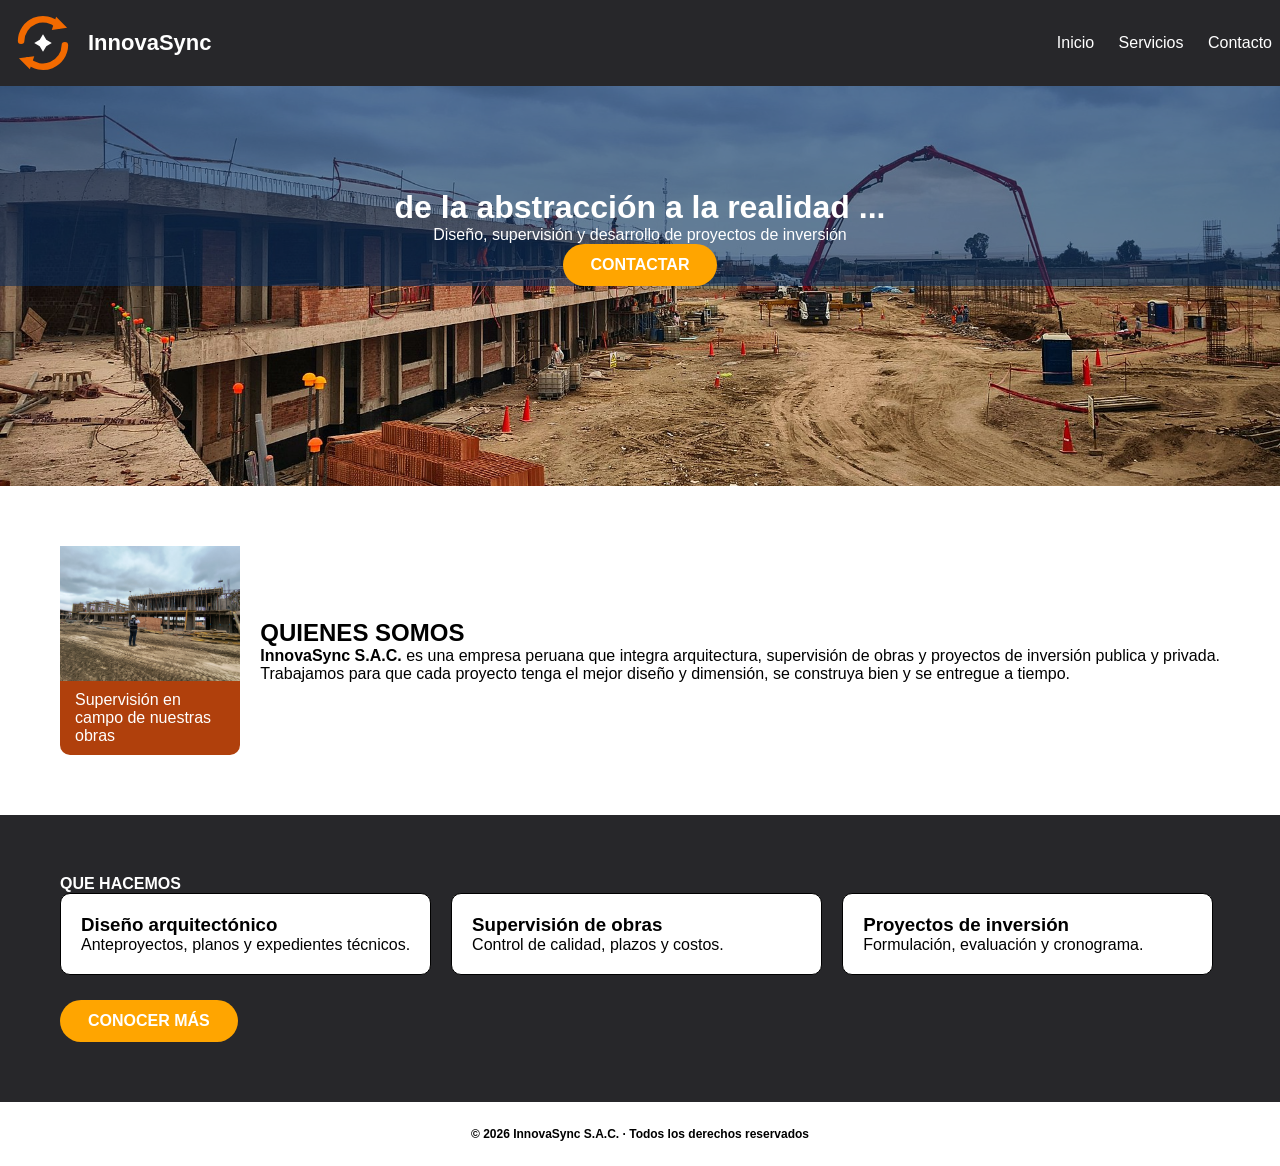
<file: index.html>
<!DOCTYPE html>
<html lang="en">
<head>
    <meta charset="UTF-8">
    <meta name="viewport" content="width=device-width, initial-scale=1.0">
    <meta name="description" content="InnovaSync, Consultoria de Proyectos">
    <title>InnovaSync Ingeniería y más </title>
    <link rel="stylesheet" href="./css/styles.css">
</head>
<body>
    <header>
        <div class="barra">
            <span class="logo_name"><svg class="logo" viewBox="0 0 64 64">
                <path d="M12 30a20 20 0 0 1 34-14M52 34a20 20 0 0 1-34 14" fill="none" stroke="#F26A00" stroke-width="6" stroke-linecap="round"/>
                <path d="M44 8l10 10-14 2zM20 56L10 46l14-2z" fill="#F26A00"/>
                <path d="M32 24l3 5 5 3-5 3-3 5-3-5-5-3 5-3z" fill="#fff"/>
            </svg>InnovaSync</span>
            <nav class="nav">
                <a href="index.html">Inicio</a>
                <a href="servicios.html">Servicios</a>
                <a href="contacto.html">Contacto</a>
            </nav>
        </div>
    </header>
    
    <div class="portada">
        <img class="portada_img" src="./imagenes/banner-1920.jpg" alt="portada_principal">
        <div class="text_portada">
            <h1>de la abstracción a la realidad ...</h1>
            <p>Diseño, supervisión y desarrollo de proyectos de inversión</p>
            <p><a class="boton" href="contacto.html">CONTACTAR</a></p>
        </div>
    </div>

    <main>
        <section class="seccion">
            <div class="contenedor col">
                <figure>
                    <img src="./imagenes/supervisor.jpg" alt="supervor_obra">
                    <figcaption>Supervisión en campo de nuestras obras</figcaption>
                </figure>
            </div>
            <div>
                <h2>QUIENES SOMOS</h2>
                <p><strong>InnovaSync S.A.C.</strong> es una empresa peruana que integra arquitectura, supervisión de obras y proyectos de inversión publica y privada.</p>
                <p>Trabajamos para que cada proyecto tenga el mejor diseño y dimensión, se construya bien y se entregue a tiempo.</p>
            </div>
        </section>    
        <section class="seccion tono">    
            <div class="p_secundario columna">
                <h2 class="texto">QUE HACEMOS</h2>
                <div class="actividades">
                    <div class="actividad">
                        <h3>Diseño arquitectónico</h3>
                        <p>Anteproyectos, planos y expedientes técnicos.</p>
                    </div>
                    <div class="actividad">
                        <h3>Supervisión de obras</h3>
                        <p>Control de calidad, plazos y costos.</p>
                    </div>
                    <div class="actividad">
                        <h3>Proyectos de inversión</h3>
                        <p>Formulación, evaluación y cronograma.</p>
                    </div>
                </div>
                <p><a class="boton" href="servicios.html">CONOCER MÁS</a></p>
            </div>
        </section>
    </main>
    <footer class="footer"><p>© 2026 InnovaSync S.A.C. · Todos los derechos reservados</p></footer>
</body>
</html>
</file>
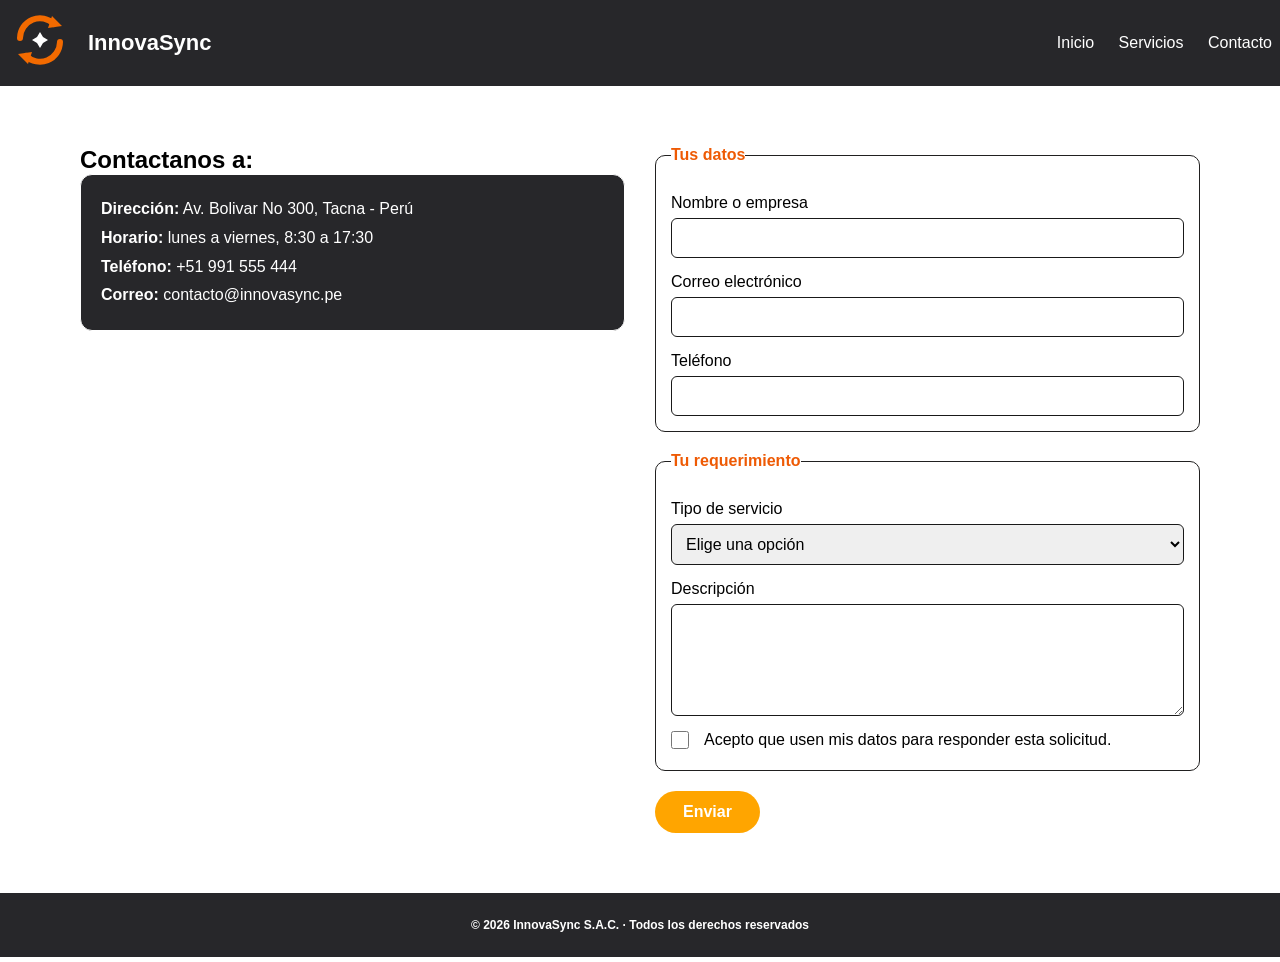
<file: contacto.html>
<!DOCTYPE html>
<html lang="en">
<head>
    <meta charset="UTF-8">
    <meta name="viewport" content="width=device-width, initial-scale=1.0">
    <title>InnovaSync Contacto</title>
    <link rel="stylesheet" href="./css/styles.css">
</head>
<body>
    <header>
        <div class="barra">
            <span class="logo_name"><svg class="logo">
                <path d="M12 30a20 20 0 0 1 34-14M52 34a20 20 0 0 1-34 14" fill="none" stroke="#F26A00" stroke-width="6" stroke-linecap="round"/>
                <path d="M44 8l10 10-14 2zM20 56L10 46l14-2z" fill="#F26A00"/>
                <path d="M32 24l3 5 5 3-5 3-3 5-3-5-5-3 5-3z" fill="#fff"/>
            </svg>InnovaSync</span>
            <nav class="nav">
                <a href="index.html">Inicio</a>
                <a href="servicios.html">Servicios</a>
                <a href="contacto.html">Contacto</a>
            </nav>
        </div>
    </header>

    <main>
    <section class="seccion">
        <!-- INFORMACION DE CONTACTO -->
        <div class="contenedor col contacto">
            <div>
                <h2>Contactanos a:</h2>
                <div class="actividad info_contacto">
                <p><strong>Dirección:</strong> Av. Bolivar No 300, Tacna - Perú</p>
                <p><strong>Horario:</strong> lunes a viernes, 8:30 a 17:30</p>
                <p><strong>Teléfono:</strong> +51 991 555 444</p>
                <p><strong>Correo:</strong> contacto@innovasync.pe</p>
            </div>
        </div>

        <!-- FORMULARIO DE USUARIO -->
        <form>
            <fieldset>
                <legend>Tus datos</legend>
                <label for="nombre">Nombre o empresa</label>
                <input type="text" id="nombre" name="nombre" required>
                <label for="correo">Correo electrónico</label>
                <input type="email" id="correo" name="correo" required>
                <label for="telefono">Teléfono</label>
                <input type="tel" id="telefono" name="telefono">
            </fieldset>

            <fieldset>
                <legend>Tu requerimiento</legend>
                <label for="servicio">Tipo de servicio</label>
                <select id="servicio" name="servicio" required>
                    <option value="">Elige una opción</option>
                    <option>Diseño arquitectónico</option>
                    <option>Supervisión de obras</option>
                    <option>Proyecto de inversión</option>
                </select>

                <label for="mensaje">Descripción</label>
                <textarea id="mensaje" name="mensaje" rows="5" required></textarea>

                <label class="check">
                <input type="checkbox" name="acepto" required>
                <span>Acepto que usen mis datos para responder esta solicitud.</span>
                </label>
            </fieldset>

            <button class="boton" type="submit">Enviar</button>
        </form>
    </section>
    </main>

<footer class="footer footer_contacto">
    <p>© 2026 InnovaSync S.A.C. · Todos los derechos reservados</p>
</footer>
</body>
</html>
</file>
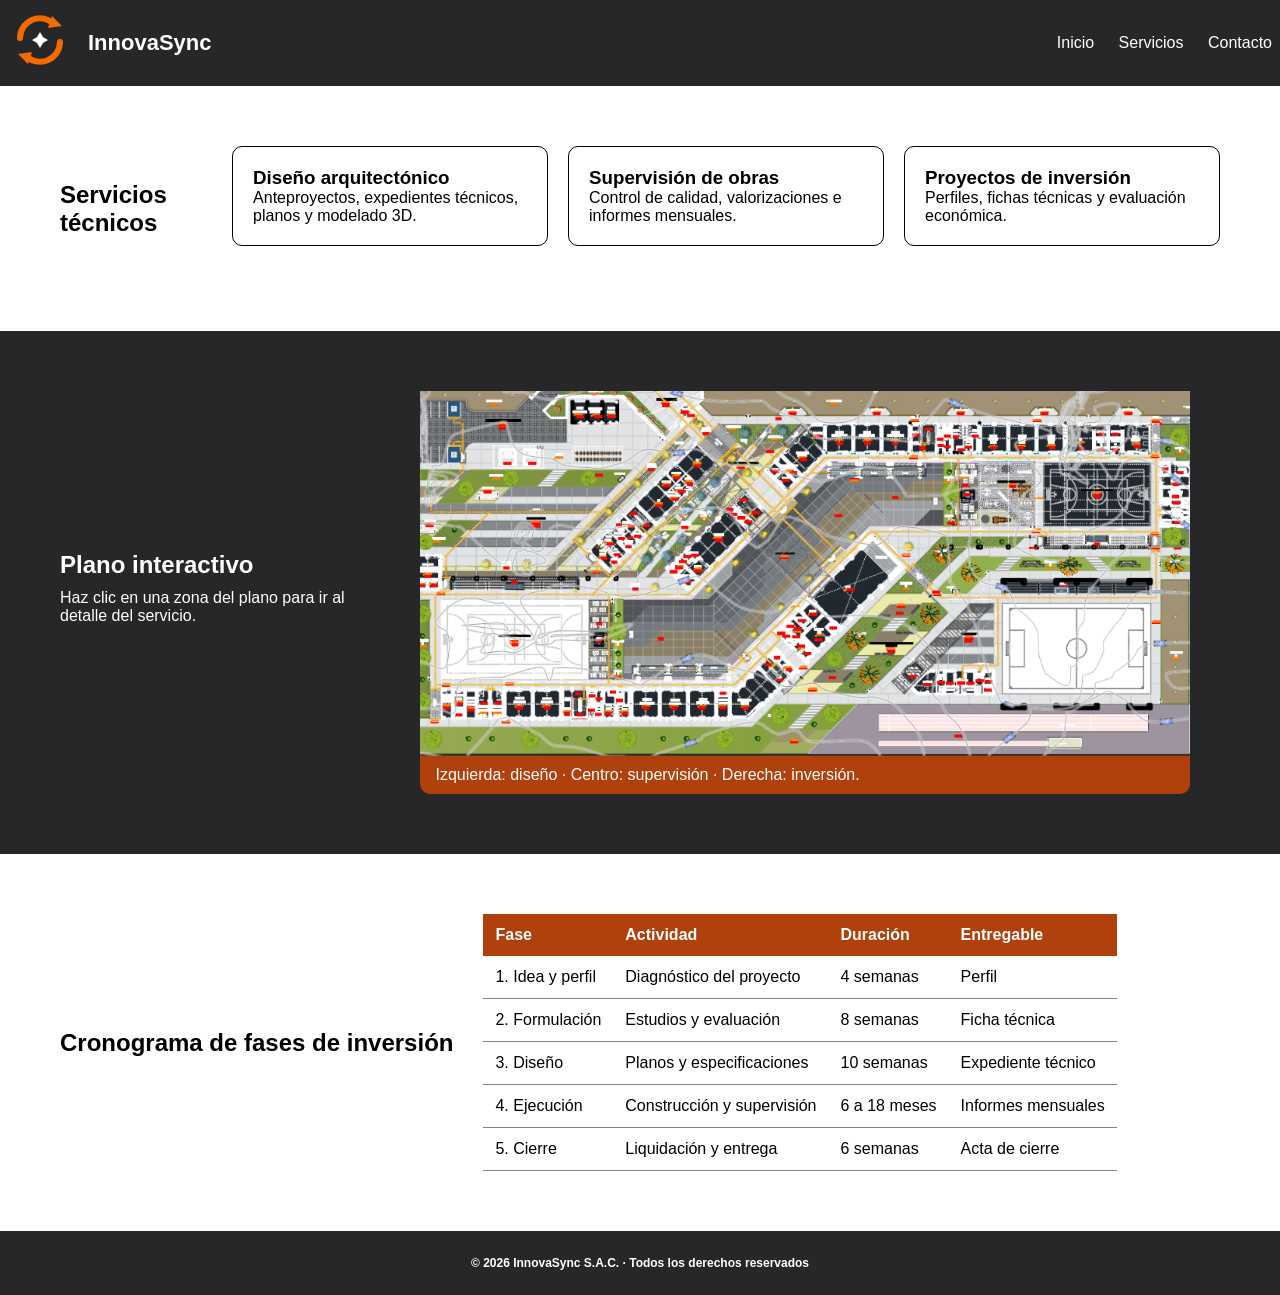
<file: servicios.html>
<!DOCTYPE html>
<html lang="en">
<head>
    <meta charset="UTF-8">
    <meta name="viewport" content="width=device-width, initial-scale=1.0">
    <title>Servicios</title>
    <link rel="stylesheet" href="./css/styles.css">
</head>
<body>
    <header>
        <div class="barra">
            <span class="logo_name"><svg class="logo">
                <path d="M12 30a20 20 0 0 1 34-14M52 34a20 20 0 0 1-34 14" fill="none" stroke="#F26A00" stroke-width="6" stroke-linecap="round"/>
                <path d="M44 8l10 10-14 2zM20 56L10 46l14-2z" fill="#F26A00"/>
                <path d="M32 24l3 5 5 3-5 3-3 5-3-5-5-3 5-3z" fill="#fff"/>
            </svg>InnovaSync</span>
            <nav class="nav">
                <a href="index.html">Inicio</a>
                <a href="servicios.html">Servicios</a>
                <a href="contacto.html">Contacto</a>
            </nav>
        </div>
    </header>
    
    <main>
        <section class="seccion">
            <div class="contenedor">
                <h2>Servicios técnicos</h2>
                <div class="actividades">
                    <div class="actividad" id="arquitectura">
                        <h3>Diseño arquitectónico</h3>
                        <p>Anteproyectos, expedientes técnicos, planos y modelado 3D.</p>
                    </div>
                    <div class="actividad" id="supervision">
                        <h3>Supervisión de obras</h3>
                        <p>Control de calidad, valorizaciones e informes mensuales.</p>
                    </div>
                    <div class="actividad" id="inversion">
                        <h3>Proyectos de inversión</h3>
                        <p>Perfiles, fichas técnicas y evaluación económica.</p>
                    </div>
                </div>
            </div>
        </section>

        <section class="seccion tono">
            <div class="contenedor">
                <div>
                <h2 class="txt_plano">Plano interactivo</h2>
                <p class="txt_plano">Haz clic en una zona del plano para ir al detalle del servicio.</p>
                </div>
                <figure>
                    <div class="contenedor_plano">
                        <img src="./imagenes/plano.png" width="100%" height="100%" usemap="#mapa-plano" alt="Plano de Obra">
                    </div>
                    <figcaption>Izquierda: diseño · Centro: supervisión · Derecha: inversión.</figcaption>
                    </figure>

                <map name="mapa-plano">
                    <area shape="rect" coords="30,90,300,525" href="#arquitectura" alt="Diseño arquitectónico">
                    <area shape="rect" coords="315,90,600,525" href="#supervision" alt="Supervisión de obras">
                    <area shape="rect" coords="615,90,870,525" href="#inversion" alt="Proyectos de inversión">
                </map>
            </div>
        </section>

        <section class="seccion">
            <div class="contenedor">
                <h2>Cronograma de fases de inversión</h2>
                <div class="contenedor_tabla">
                    <table>
                        <thead>
                        <tr>
                            <th>Fase</th>
                            <th>Actividad</th>
                            <th>Duración</th>
                            <th>Entregable</th>
                        </tr>
                        </thead>
                        <tbody>
                        <tr><td>1. Idea y perfil</td><td>Diagnóstico del proyecto</td><td>4 semanas</td><td>Perfil</td></tr>
                        <tr><td>2. Formulación</td><td>Estudios y evaluación</td><td>8 semanas</td><td>Ficha técnica</td></tr>
                        <tr><td>3. Diseño</td><td>Planos y especificaciones</td><td>10 semanas</td><td>Expediente técnico</td></tr>
                        <tr><td>4. Ejecución</td><td>Construcción y supervisión</td><td>6 a 18 meses</td><td>Informes mensuales</td></tr>
                        <tr><td>5. Cierre</td><td>Liquidación y entrega</td><td>6 semanas</td><td>Acta de cierre</td></tr>
                        </tbody>
                    </table>
                </div>
            </div>
        </section>
    </main>
    <footer class="footer footer_contacto">
        <p>© 2026 InnovaSync S.A.C. · Todos los derechos reservados</p>
    </footer>
</body>
</html>
</file>
<file: css/styles.css>
body{
    margin: 0; 
    font-family: Arial, Helvetica, sans-serif;

}

*{
    margin: 0;
    padding: 0;
    box-sizing: border-box;
}

header{
background: #27272a;
padding: 8px;
}

.barra{
display: flex;
justify-content: space-between;
align-items: center;
flex-wrap: wrap;
}

.logo_name{
    display: flex;
    align-items: center;
    gap: 10px;
    color: white;
    text-decoration: none;
    font-size: 22px;
    font-weight: bold;
}

.logo{
    width: 70px;
    height: 70px;
}

.nav a{
    color: white;
    text-decoration: none;
    margin-left: 20px;
    border-bottom: 2px solid transparent;
    transition: border-color 0.3s;
}

nav a:hover{
        border-bottom-color: orange;
    }

.portada{
    position: relative;
}

img{
    max-width: 100%;
    height: auto;
    display: block;
}

.portada_img{
    width: 100%;
    height: 400px;
    object-fit: cover;
    display: block;
}

.text_portada{
    position: absolute;
    top: 0;
    left: 0;
    width: 100%;
    height: 50%;
    background: rgba(11, 46, 92, 0.6);   /* capa azul semitransparente */
    color: white;
    display: flex;
    flex-direction:column;
    justify-content:flex-end;
    align-items:center;
    padding: 0 ;
}

.boton{
    display: inline-block;
    background: orange;
    color: white;
    padding: 12px 28px;
    border: none;
    border-radius: 30px;
    font-size: 16px;
    font-weight: bold;
    text-decoration: none;
    
}

.boton:hover {
    transform: scale(1.05);
}

.seccion{
    padding: 50px;
    display: flex;
    align-items: center;
    gap: 20px;
    padding: 60px;
}

.contenedor{
    display: flex;
    gap: 30px;
    align-items: center;
    flex:1;
}

.tono{
    background: #27272a;
}

.col > * {
    flex: 1;                
}
.actividades{
    display: grid;
    grid-template-columns: repeat(3, 1fr);
    gap: 20px;
    margin-bottom: 25px;
    
}

.actividad{
    background: white;
    border: 1px solid;
    border-radius: 10px;
    padding: 20px;
}

.actividad:hover{
    box-shadow:  0 5px 10px rgba(237, 97, 3, 0.877);
}

.texto{
    color: white;
    font-size: 16px;
    font-weight: bold;
}

.footer{
    font-size: 12px;
    font-weight: bold;
    text-align: center;
    padding: 25px 20px;
}


/*LA PARTE DE CONTACRO*/

.contacto{
    align-items: flex-start;
    padding: 0 20px;
}

.info_contacto{
    background-color: #27272a;
    color: white;
    padding: 20px;
    border-radius: 12px;
    line-height: 1.8;
}

/*----- INICIA PROPIEDADES DEL FORMULARIO*/
fieldset{
    border: 1px solid rgb(33, 32, 32);
    border-radius: 10px;
    margin: 0 0 20px 0;
    padding: 15px;
}

legend{
    color: rgb(238, 90, 4);
    font-weight: bold;
    padding: 0;

}

label {
    display: block;
    margin-bottom: 6px;
    margin-top: 15px;
    font-weight: 300;
    
}

input[type="text"], input[type="email"], input[type="tel"],select, textarea {
    display: block;
    width: 100%;
    padding: 10px;
    margin-top: 5px;
    font-size: 16px;
    border: 1px solid rgb(25, 25, 25);
    border-radius: 6px;
    gap: 4;
}

.check{
    display: inline-flex;
    width: auto;
}

input[type="checkbox"] {
    display: flex;
    align-items: center;
    width: 18px;
    height: 18px;
    gap: 10px;
    cursor: pointer;
    margin-right: 15px;
}

input:focus, select:focus, textarea:focus {
    outline: none;
    border-color: #F26A00;
    box-shadow: 0 0 0 3px rgba(242, 106, 0, 0.15);
}

footer{
    margin: 0; 
}

.footer_contacto{
    background-color: #27272a;
    color: white;
}

/*---- PARA EL PLANO*/

.contenedor_plano{
    overflow: auto;
}

.contenedor_plano img{
    max-width: none;
}

.txt_plano {
    color: white;
    margin-bottom: 10px;

}

figure{
    margin: 0;
    background: rgb(176, 64, 12);
    border-radius: 10px;
}
figcaption {
    color: white;
    padding: 10px 15px;
    font-size: 16px;
}

.contenedor_tabla{
    overflow: auto;
}

table{
    width: 100%;
    min-width: 600px;
    border-collapse: collapse;
}

th {
    background: rgb(176, 64, 12);
    color: white;
    padding: 12px;
    text-align: left;
}

td {
    padding: 12px;
    border-bottom: 1px solid gray;
}


@media (max-width: 700px)
{
.barra{
    justify-content: center;
}
nav{
    margin-top: 10px;
};

.actividad{
    grid-template-columns: 1fr;
}
}
</file>
